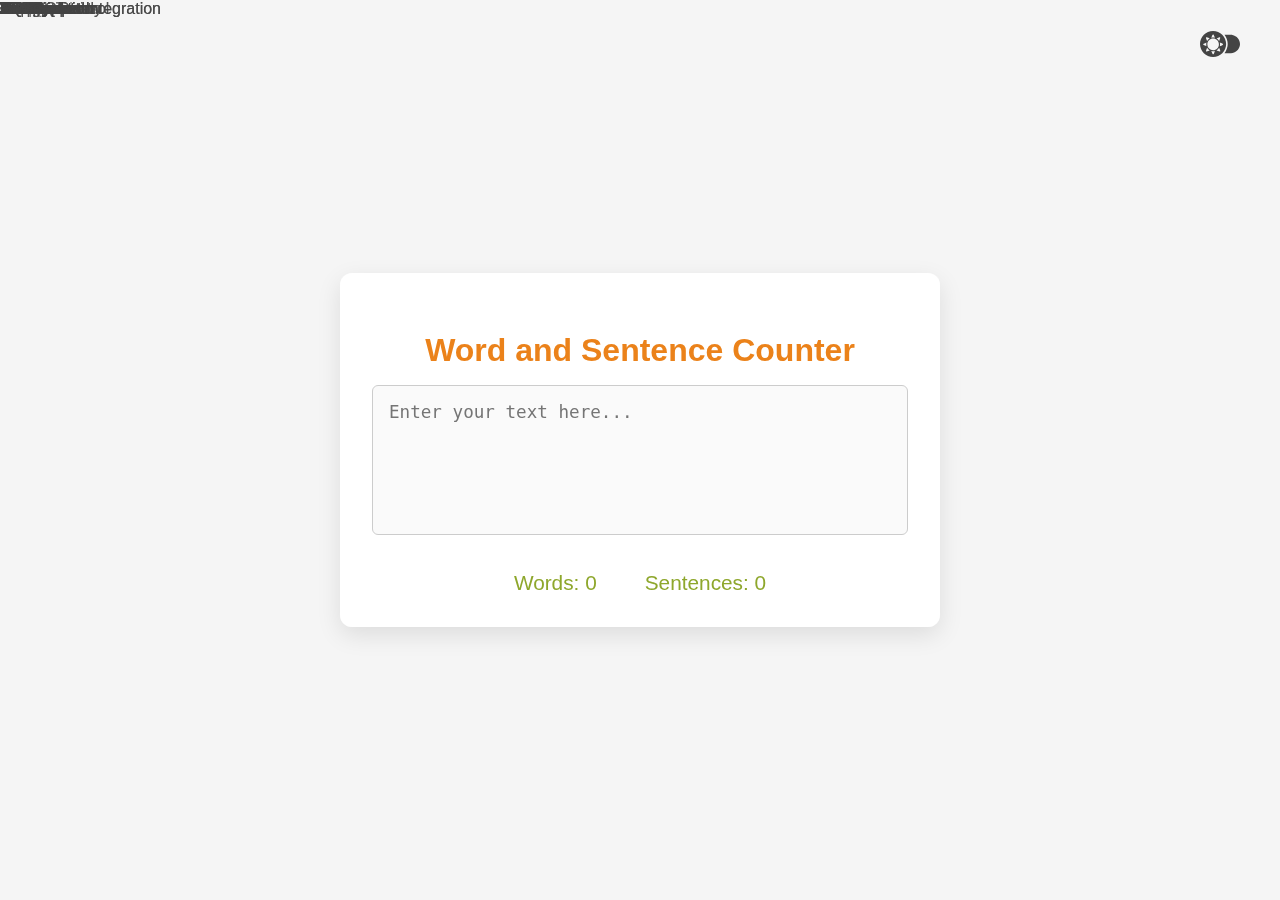
<file: MarananDeogenesGregorioS_CS3102_WSTactivities/Laboratory Activities/Laboratory Activity 3 - 18-11-2024/index.html>
<!DOCTYPE html>
<html lang="en">
<head>
    <meta charset="UTF-8">
    <meta name="viewport" content="width=device-width, initial-scale=1.0">
    <title>Word and Sentence Counter</title>
    <link rel="stylesheet" href="style.css">
</head>
<body>
    <div class="container">
        <button class="theme-toggle-btn" id="theme-toggle">
            <img id="sun-icon" src="assets/lightMode.svg" alt="Light Mode" style="width: 40px; height: 40px;">
            <img id="moon-icon" src="assets/darkMode.svg" alt="Dark Mode" style="width: 40px; height: 40px; display: none;">
        </button>
        <h2>Word and Sentence Counter</h2>
        <textarea id="textInput" placeholder="Enter your text here..."></textarea>
        <div class="counter-container">
            <div id="wordcount" class="counter">Words: 0</div>
            <div id="sentenceCount" class="counter">Sentences: 0</div>
        </div>
    </div>
    <div id="floatingWords"></div>
    <script src="script.js"></script>
</body>
</html>
</file>
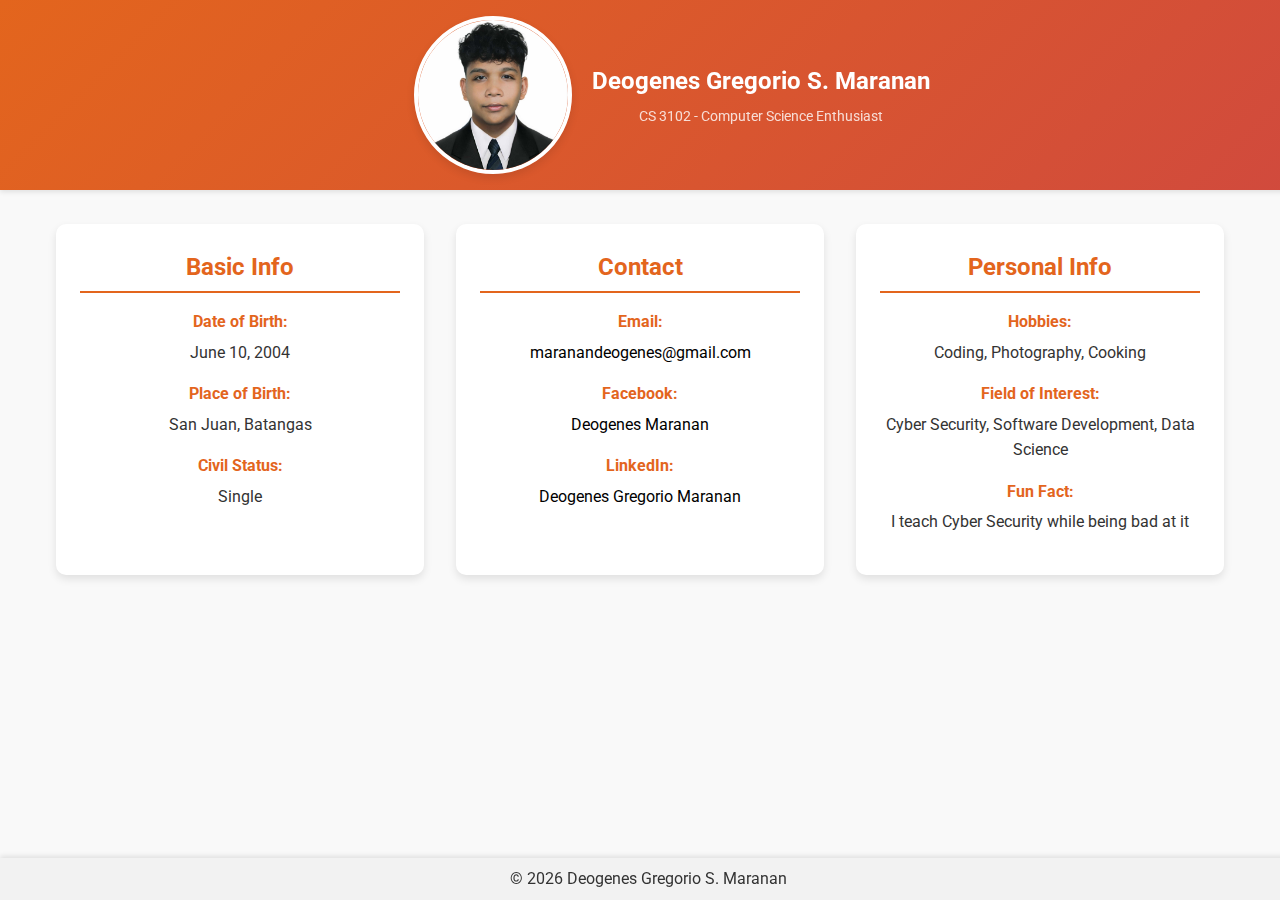
<file: MarananDeogenesGregorioS_CS3102_WSTactivities/Laboratory Activities/Laboratory Activity 4 - 28-11-2024/index.html>
<!DOCTYPE html>
<html lang="en">

<head>
    <meta charset="UTF-8">
    <meta name="viewport" content="width=device-width, initial-scale=1.0">
    <title>About Me</title>
    <link rel="stylesheet" href="https://fonts.googleapis.com/css2?family=Roboto:wght@400;700&display=swap">
    <link rel="stylesheet" href="styles.css">
    <link rel="icon" href="1x1.jpg" type="image/jpg">
</head>

<body>

    <header>
        <img src="1x1.jpg" alt="Deogenes Gregorio S. Maranan">
        <div>
            <h1>Deogenes Gregorio S. Maranan</h1>
            <p>CS 3102 - Computer Science Enthusiast</p>
        </div>
    </header>

    <main class="container">
        <section class="box">
            <h2>Basic Info</h2>
            <p class="label">Date of Birth:</p>
            <p>June 10, 2004</p>
            <p class="label">Place of Birth:</p>
            <p>San Juan, Batangas</p>
            <p class="label">Civil Status:</p>
            <p>Single</p>
        </section>

        <section class="box">
            <h2>Contact</h2>
            <p class="label">Email:</p>
            <p><a href="mailto:maranandeogenes@gmail.com">maranandeogenes@gmail.com</a></p>
            <p class="label">Facebook:</p>
            <p><a href="https://web.facebook.com/deogenes.maranan.7" target="_blank">Deogenes Maranan</a></p>
            <p class="label">LinkedIn:</p>
            <p><a href="https://linkedin.com/in/deogenesmaranan" target="_blank">Deogenes Gregorio Maranan</a></p>
        </section>

        <section class="box">
            <h2>Personal Info</h2>
            <p class="label">Hobbies:</p>
            <p>Coding, Photography, Cooking</p>
            <p class="label">Field of Interest:</p>
            <p>Cyber Security, Software Development, Data Science</p>
            <p class="label">Fun Fact:</p>
            <p>I teach Cyber Security while being bad at it</p>
        </section>
    </main>

    <footer></footer>

    <script src="script.js"></script>

</body>

</html>
</file>
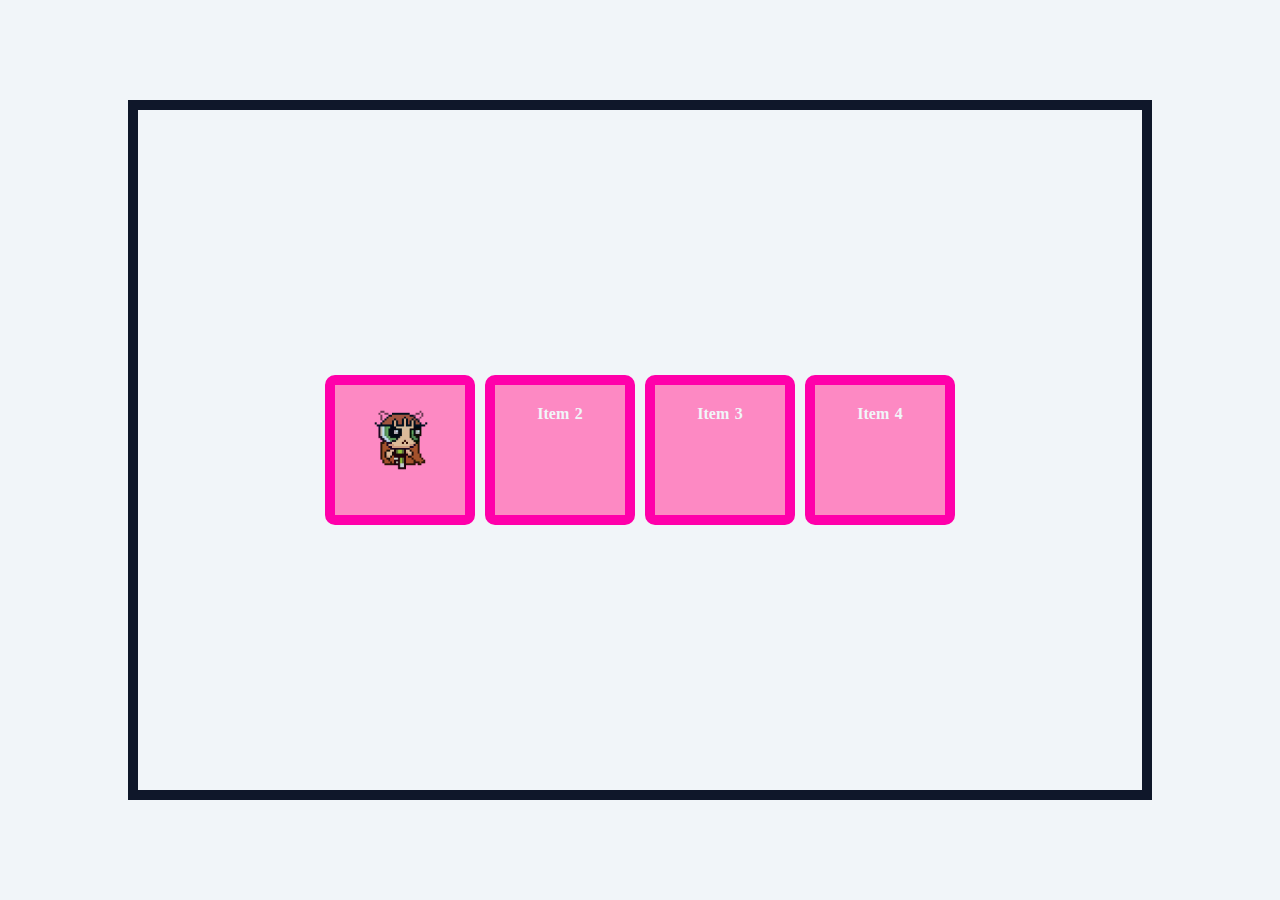
<file: MarananDeogenesGregorioS_CS3102_WSTactivities/Practice/FlexBox/index.html>
<!DOCTYPE html>
<html>
    <head>
        <title>CSS Flexbox</title>
        <link rel = "stylesheet" href="style.css">
    </head>

    <body>
        <div class = "container">
            <div class = "item item-1"><img src = "1.png" width = 80% height = 80%></div>
            <div class = "item item-2">Item 2</div>
            <div class = "item item-3">Item 3</div>
            <div class = "item item-4">Item 4</div>
        </div>
    </body>

</html>
</file>
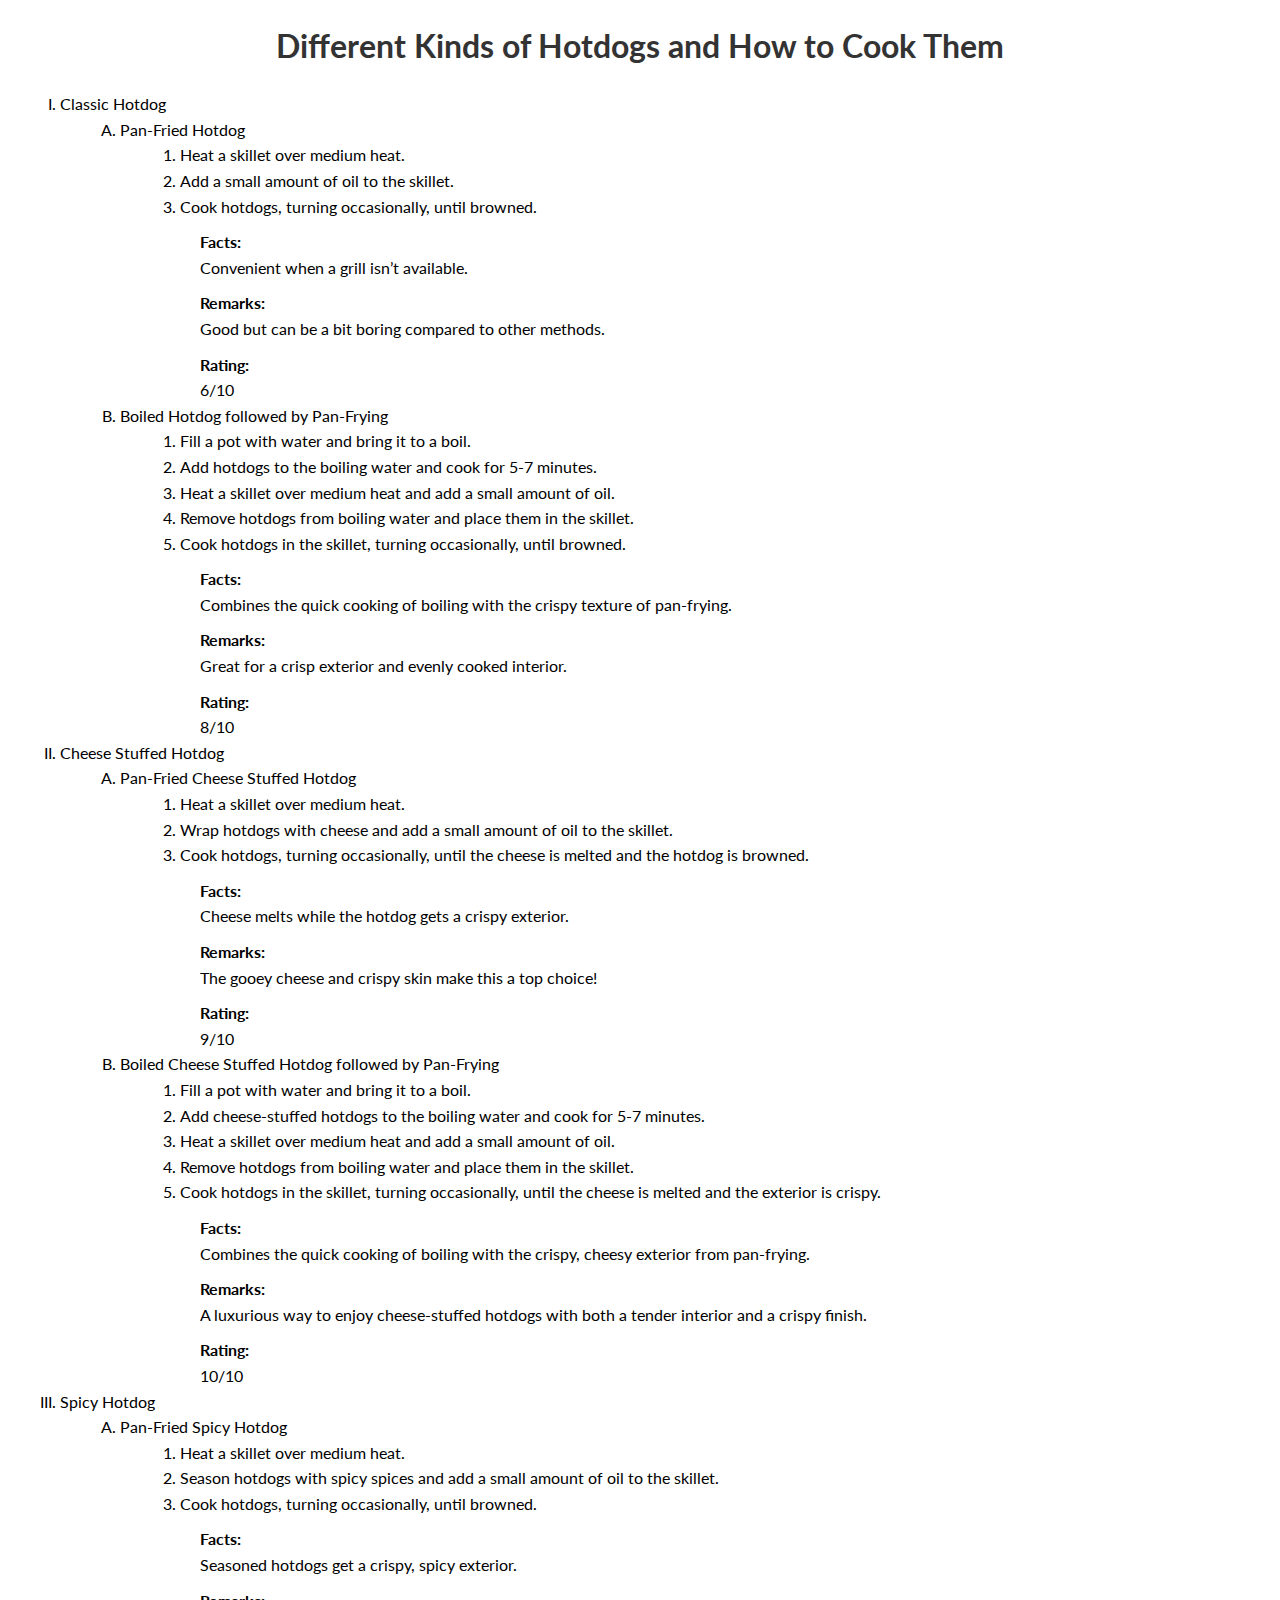
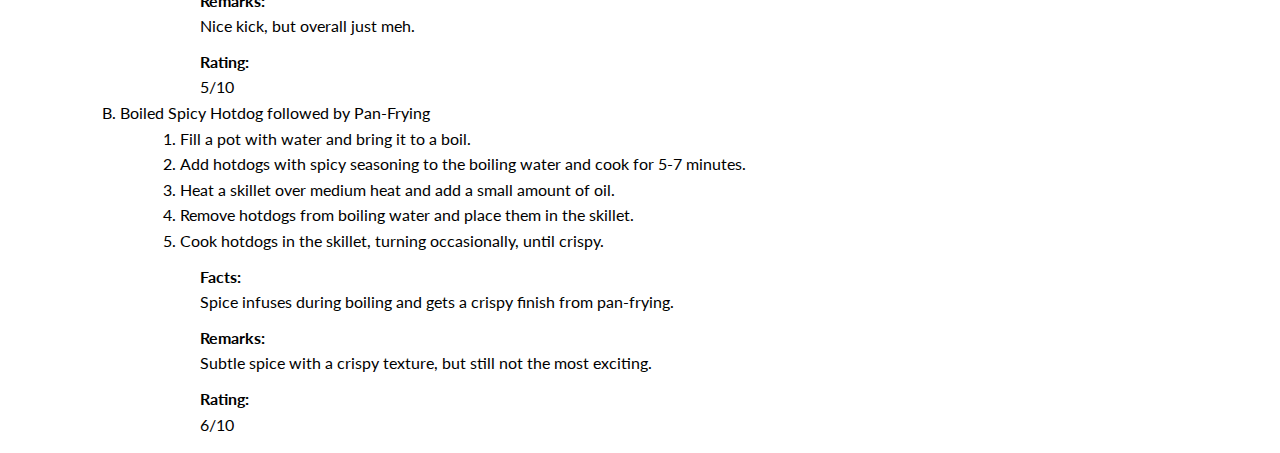
<file: Excercise 1/List.html>
<!DOCTYPE html>
<html lang="en">
<head>
    <meta charset="UTF-8">
    <meta name="viewport" content="width=device-width, initial-scale=1.0">
    <title>Hotdog Varieties and Cooking Methods</title>
    <link rel="stylesheet" href="https://fonts.googleapis.com/css2?family=Lato:wght@400;700&display=swap">
    <style>
        body {
            font-family: 'Lato', sans-serif;
            margin: 0;
            padding: 0;
            line-height: 1.6;
        }
        h1 {
            font-weight: 700;
            color: #333;
            margin: 20px;
            text-align: center;
        }
        ol, ul, dl {
            margin-left: 20px;
        }
        dt {
            font-weight: 700;
            margin-top: 10px;
        }
        dd {
            margin: 0;
        }
        dl {
            margin-left: 0;
            padding-left: 20px;
        }
        dl dd {
            list-style-type: disc;
        }
    </style>
</head>
<body>
    <h1>Different Kinds of Hotdogs and How to Cook Them</h1>
    <ol type="I">
        <li>Classic Hotdog
            <ol type="A">
                <li>Pan-Fried Hotdog
                    <ol type="1">
                        <li>Heat a skillet over medium heat.</li>
                        <li>Add a small amount of oil to the skillet.</li>
                        <li>Cook hotdogs, turning occasionally, until browned.</li>
                        <dl>
                            <dt>Facts:</dt>
                            <dd>Convenient when a grill isn’t available.</dd>
                            <dt>Remarks:</dt>
                            <dd>Good but can be a bit boring compared to other methods.</dd>
                            <dt>Rating:</dt>
                            <dd>6/10</dd>
                        </dl>
                    </ol>
                </li>
                <li>Boiled Hotdog followed by Pan-Frying
                    <ol type="1">
                        <li>Fill a pot with water and bring it to a boil.</li>
                        <li>Add hotdogs to the boiling water and cook for 5-7 minutes.</li>
                        <li>Heat a skillet over medium heat and add a small amount of oil.</li>
                        <li>Remove hotdogs from boiling water and place them in the skillet.</li>
                        <li>Cook hotdogs in the skillet, turning occasionally, until browned.</li>
                        <dl>
                            <dt>Facts:</dt>
                            <dd>Combines the quick cooking of boiling with the crispy texture of pan-frying.</dd>
                            <dt>Remarks:</dt>
                            <dd>Great for a crisp exterior and evenly cooked interior.</dd>
                            <dt>Rating:</dt>
                            <dd>8/10</dd>
                        </dl>
                    </ol>
                </li>
            </ol>
        </li>
        <li>Cheese Stuffed Hotdog
            <ol type="A">
                <li>Pan-Fried Cheese Stuffed Hotdog
                    <ol type="1">
                        <li>Heat a skillet over medium heat.</li>
                        <li>Wrap hotdogs with cheese and add a small amount of oil to the skillet.</li>
                        <li>Cook hotdogs, turning occasionally, until the cheese is melted and the hotdog is browned.</li>
                        <dl>
                            <dt>Facts:</dt>
                            <dd>Cheese melts while the hotdog gets a crispy exterior.</dd>
                            <dt>Remarks:</dt>
                            <dd>The gooey cheese and crispy skin make this a top choice!</dd>
                            <dt>Rating:</dt>
                            <dd>9/10</dd>
                        </dl>
                    </ol>
                </li>
                <li>Boiled Cheese Stuffed Hotdog followed by Pan-Frying
                    <ol type="1">
                        <li>Fill a pot with water and bring it to a boil.</li>
                        <li>Add cheese-stuffed hotdogs to the boiling water and cook for 5-7 minutes.</li>
                        <li>Heat a skillet over medium heat and add a small amount of oil.</li>
                        <li>Remove hotdogs from boiling water and place them in the skillet.</li>
                        <li>Cook hotdogs in the skillet, turning occasionally, until the cheese is melted and the exterior is crispy.</li>
                        <dl>
                            <dt>Facts:</dt>
                            <dd>Combines the quick cooking of boiling with the crispy, cheesy exterior from pan-frying.</dd>
                            <dt>Remarks:</dt>
                            <dd>A luxurious way to enjoy cheese-stuffed hotdogs with both a tender interior and a crispy finish.</dd>
                            <dt>Rating:</dt>
                            <dd>10/10</dd>
                        </dl>
                    </ol>
                </li>
            </ol>
        </li>
        <li>Spicy Hotdog
            <ol type="A">
                <li>Pan-Fried Spicy Hotdog
                    <ol type="1">
                        <li>Heat a skillet over medium heat.</li>
                        <li>Season hotdogs with spicy spices and add a small amount of oil to the skillet.</li>
                        <li>Cook hotdogs, turning occasionally, until browned.</li>
                        <dl>
                            <dt>Facts:</dt>
                            <dd>Seasoned hotdogs get a crispy, spicy exterior.</dd>
                            <dt>Remarks:</dt>
                            <dd>Nice kick, but overall just meh.</dd>
                            <dt>Rating:</dt>
                            <dd>5/10</dd>
                        </dl>
                    </ol>
                </li>
                <li>Boiled Spicy Hotdog followed by Pan-Frying
                    <ol type="1">
                        <li>Fill a pot with water and bring it to a boil.</li>
                        <li>Add hotdogs with spicy seasoning to the boiling water and cook for 5-7 minutes.</li>
                        <li>Heat a skillet over medium heat and add a small amount of oil.</li>
                        <li>Remove hotdogs from boiling water and place them in the skillet.</li>
                        <li>Cook hotdogs in the skillet, turning occasionally, until crispy.</li>
                        <dl>
                            <dt>Facts:</dt>
                            <dd>Spice infuses during boiling and gets a crispy finish from pan-frying.</dd>
                            <dt>Remarks:</dt>
                            <dd>Subtle spice with a crispy texture, but still not the most exciting.</dd>
                            <dt>Rating:</dt>
                            <dd>6/10</dd>
                        </dl>
                    </ol>
                </li>
            </ol>
        </li>
    </ol>
</body>
</html>
</file>
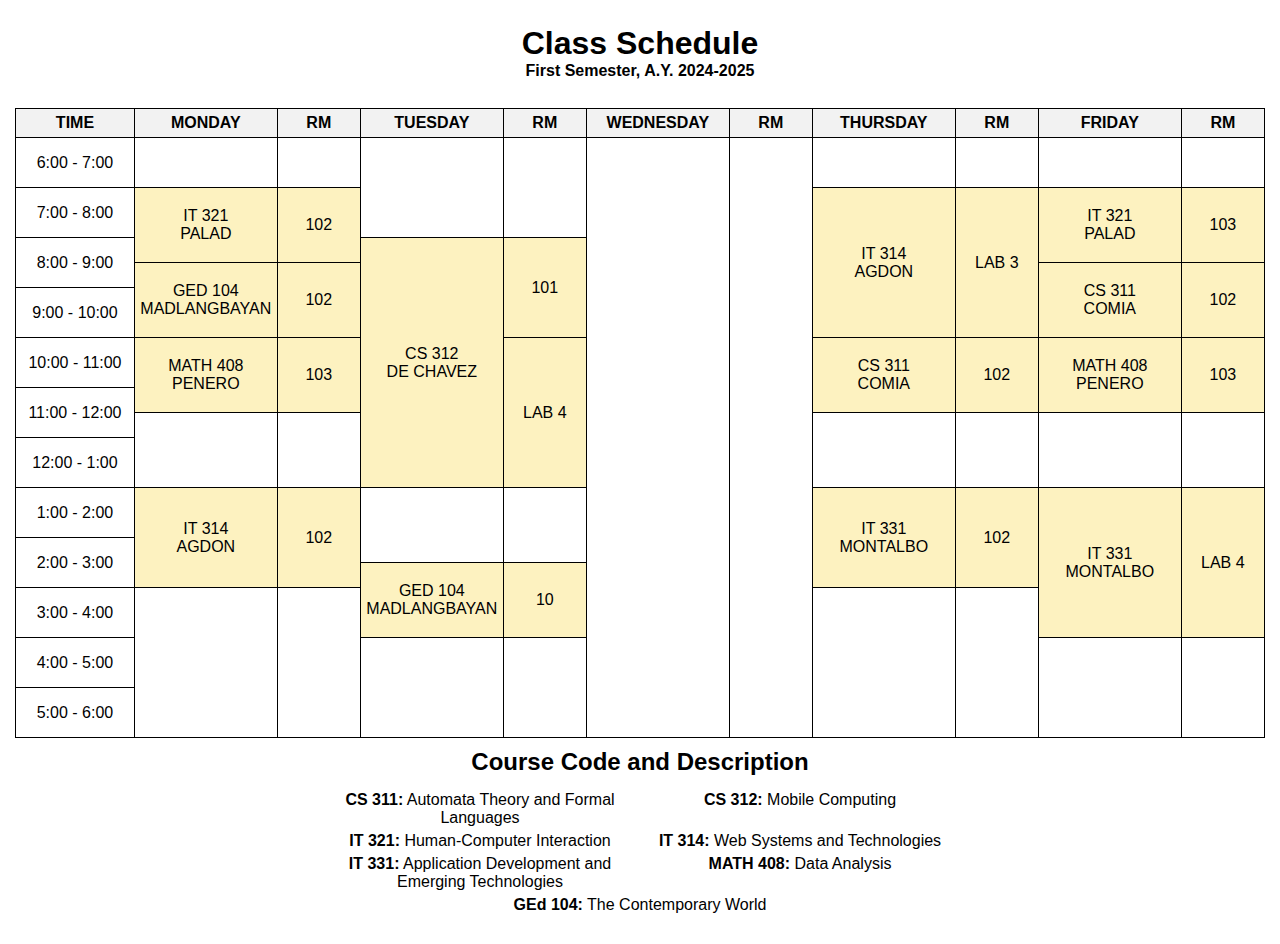
<file: MarananDeogenesGregorioS_CS3102_WSTactivities/Laboratory Activities/html-tables.html>
<!DOCTYPE html>
<html lang="en">
<head>
    <meta charset="UTF-8">
    <meta name="viewport" content="width=device-width, initial-scale=1.0">
    <title>Class Schedule</title>
    <style>
        body {
            margin: 15px;
            padding: 0;
            font-family: Arial, sans-serif;
            box-sizing: border-box;
            overflow-x: hidden; 
        }

        .header, .footer {
            text-align: center;
            padding: 10px;
            width: 50vw;
            margin: 0 auto;
        }

        h1, h2, h4 {
            margin: 0;
        }

        table {
            width: 100%;
            border-collapse: collapse;
            table-layout: fixed;
        }

        th, td {
            border: 1px solid black;
            padding: 5px; 
            text-align: center;
            box-sizing: border-box;
        }

        th {
            background-color: #f2f2f2;
        }

        tr {
            height: 25px;
        }

        .highlight {
            background-color: #fdf2c0;
        }

        .day-column {
            width: 12%;
        }

        .room-column {
            width: 7%;
        }

        .time-column {
            width: 10%;
        }

        ul {
            padding: 0;
            margin: 0;
            list-style: none;
            display: flex;
            flex-wrap: wrap;
            justify-content: center;
        }

        ul li {
            width: 50%;
            box-sizing: border-box;
            margin-bottom: 5px;
        }

    </style>
</head>
<body>

    <div class="header">
        <h1>Class Schedule</h1>
        <h4>First Semester, A.Y. 2024-2025</h4>
    </div>

    <table>
        <tr>
            <th class="time-column">TIME</th>
            <th class="day-column">MONDAY</th>
            <th class="room-column">RM</th>
            <th class="day-column">TUESDAY</th>
            <th class="room-column">RM</th>
            <th class="day-column">WEDNESDAY</th>
            <th class="room-column">RM</th>
            <th class="day-column">THURSDAY</th>
            <th class="room-column">RM</th>
            <th class="day-column">FRIDAY</th>
            <th class="room-column">RM</th>
        </tr>
        <tr>
            <td rowspan="2">6:00 - 7:00</td>
            <td rowspan="2">&nbsp;</td>
            <td rowspan="2">&nbsp;</td>
            <td rowspan="4">&nbsp;</td>
            <td rowspan="4">&nbsp;</td>
            <td rowspan="24">&nbsp;</td>
            <td rowspan="24">&nbsp;</td>
            <td rowspan="2">&nbsp;</td>
            <td rowspan="2">&nbsp;</td>
            <td rowspan="2">&nbsp;</td>
            <td rowspan="2">&nbsp;</td>
        </tr>
        <tr>&nbsp;</tr>
        <tr>
            <td rowspan="2">7:00 - 8:00</td>
            <td rowspan="3" class="highlight">IT 321<br>PALAD</td>
            <td rowspan="3" class="highlight">102</td>
            <td rowspan="6" class="highlight">IT 314<br>AGDON</td>
            <td rowspan="6" class="highlight">LAB 3</td>
            <td rowspan="3" class="highlight">IT 321<br>PALAD</td>
            <td rowspan="3" class="highlight">103</td>
        </tr>
        <tr>&nbsp;</tr>
        <tr>
            <td rowspan="2">8:00 - 9:00</td>
            <td rowspan="10" class="highlight">CS 312<br>DE CHAVEZ</td>
            <td rowspan="4" class="highlight">101</td>
        </tr>
        <tr>
            <td rowspan="3" class="highlight">GED 104<br>MADLANGBAYAN</td>
            <td rowspan="3" class="highlight">102</td>
            <td rowspan="3" class="highlight">CS 311<br>COMIA</td>
            <td rowspan="3" class="highlight">102</td>
        </tr>
        <tr>
            <td rowspan="2">9:00 - 10:00</td>
        </tr>
        <tr>&nbsp;</tr>
        <tr>
            <td rowspan="2">10:00 - 11:00</td>
            <td rowspan="3" class="highlight">MATH 408<br>PENERO</td>
            <td rowspan="3" class="highlight">103</td>
            <td rowspan="6" class="highlight">LAB 4</td>
            <td rowspan="3" class="highlight">CS 311<br>COMIA</td>
            <td rowspan="3" class="highlight">102</td>
            <td rowspan="3" class="highlight">MATH 408<br>PENERO</td>
            <td rowspan="3" class="highlight">103</td>
        </tr>
        <tr>&nbsp;</tr>
        <tr>
            <td rowspan="2">11:00 - 12:00</td>
        </tr>
        <tr>  
            <td rowspan="3">&nbsp;</td>
            <td rowspan="3">&nbsp;</td>
            <td rowspan="3">&nbsp;</td>
            <td rowspan="3">&nbsp;</td>
            <td rowspan="3">&nbsp;</td>
            <td rowspan="3">&nbsp;</td>
        </tr>
        <tr>
            <td rowspan="2">12:00 - 1:00</td>
        </tr>
        <tr>&nbsp;</tr>
        <tr>
            <td rowspan="2">1:00 - 2:00</td>
            <td rowspan="4" class="highlight">IT 314<br>AGDON</td>
            <td rowspan="4" class="highlight">102</td>
            <td rowspan="3">&nbsp;</td>
            <td rowspan="3">&nbsp;</td>
            <td rowspan="4" class="highlight">IT 331<br>MONTALBO</td>
            <td rowspan="4" class="highlight">102</td>
            <td rowspan="6" class="highlight">IT 331<br>MONTALBO</td>
            <td rowspan="6" class="highlight">LAB 4</td>
        </tr>
        <tr>&nbsp;</tr>
        <tr>
            <td rowspan="2">2:00 - 3:00</td>
        </tr>
        <tr>
            <td rowspan="3" class="highlight">GED 104<br>MADLANGBAYAN</td>
            <td rowspan="3" class="highlight">10</td>
        </tr>
        <tr>
            <td rowspan="2">3:00 - 4:00</td>
            <td rowspan="6">&nbsp;</td>
            <td rowspan="6">&nbsp;</td>
            <td rowspan="6">&nbsp;</td>
            <td rowspan="6">&nbsp;</td>
        </tr>
        <tr>&nbsp;</tr>
        <tr>
            <td rowspan="2">4:00 - 5:00</td>
            <td rowspan="4">&nbsp;</td>
            <td rowspan="4">&nbsp;</td>
            <td rowspan="4">&nbsp;</td>
            <td rowspan="4">&nbsp;</td>
        </tr>
        <tr>&nbsp;</tr>
        <tr>
            <td rowspan="2">5:00 - 6:00</td>
        </tr>
        <tr>&nbsp;</tr>
    </table>

    <div class="footer">
        <h2 style="margin-bottom: 15px">Course Code and Description</h2>
        <ul>
            <li><strong>CS 311:</strong> Automata Theory and Formal Languages</li>
            <li><strong>CS 312:</strong> Mobile Computing</li>
            <li><strong>IT 321:</strong> Human-Computer Interaction</li>
            <li><strong>IT 314:</strong> Web Systems and Technologies</li>
            <li><strong>IT 331:</strong> Application Development and Emerging Technologies</li>
            <li><strong>MATH 408:</strong> Data Analysis</li>
            <li><strong>GEd 104:</strong> The Contemporary World</li>
        </ul>
    </div>

</body>
</html>
</file>
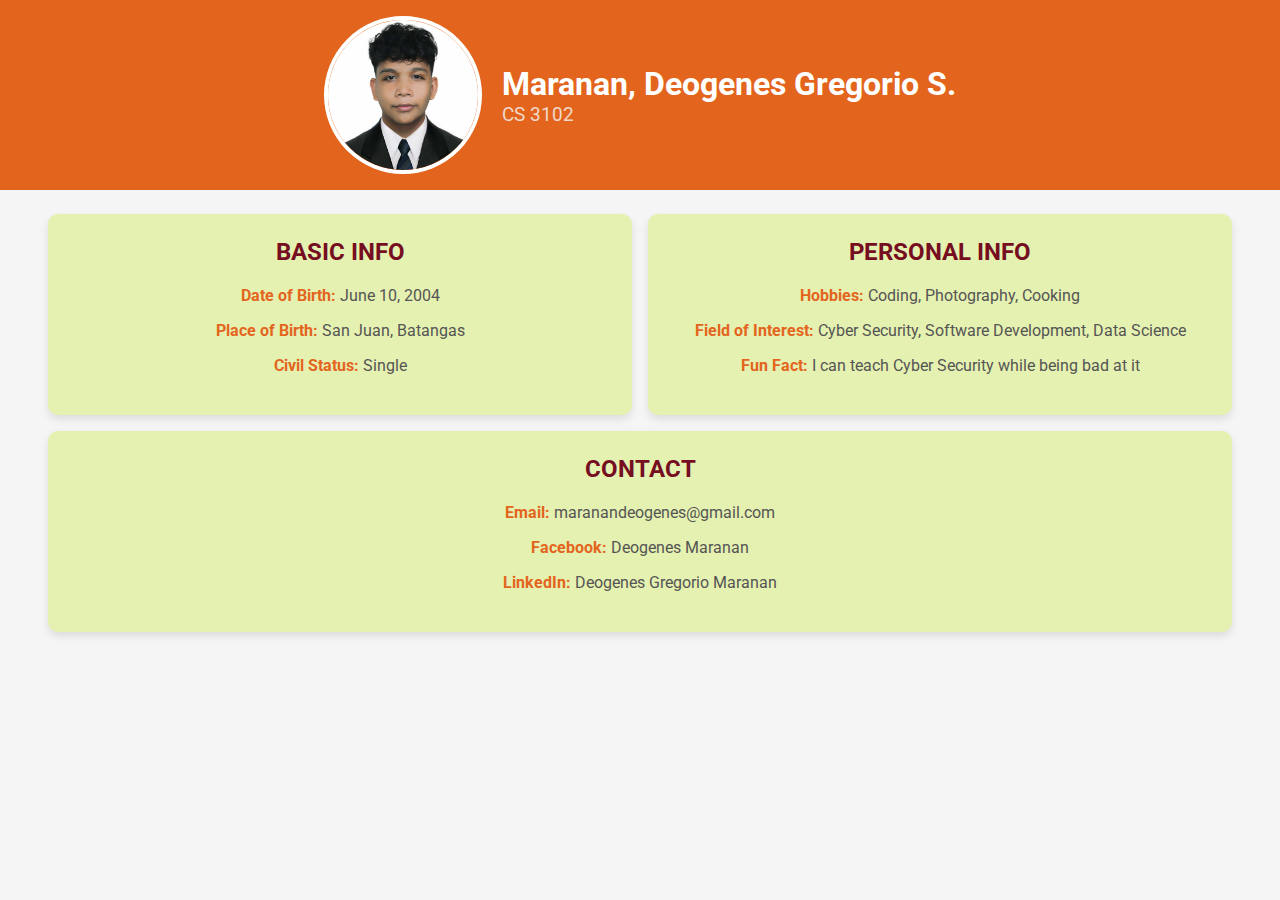
<file: MarananDeogenesGregorioS_CS3102_WSTactivities/Exercise Sets/Excercise 2/about.html>
<!DOCTYPE html>
<html lang="en">
<head>
    <meta charset="UTF-8">
    <meta name="viewport" content="width=device-width, initial-scale=1.0">
    <title>About Me</title>
    <link rel="stylesheet" href="https://fonts.googleapis.com/css2?family=Roboto:wght@400;700&display=swap">
    <link rel="stylesheet" href="style.css">
</head>
<body>

<header>
    <img src="1x1.jpg" alt="Deogenes Gregorio S. Maranan">
    <div>
        <h1>Maranan, Deogenes Gregorio S.</h1>
        <p>CS 3102</p>
    </div>
</header>

<div class="container" id="basic-info">
    <div class="box">
        <h2>BASIC INFO</h2>
        <p><span class="bold">Date of Birth:</span> June 10, 2004</p>
        <p><span class="bold">Place of Birth:</span> San Juan, Batangas</p>
        <p><span class="bold">Civil Status:</span> Single</p>
    </div>
    <div class="box" id="personal-info">
        <h2>PERSONAL INFO</h2>
        <p><span class="bold">Hobbies:</span> Coding, Photography, Cooking</p>
        <p><span class="bold">Field of Interest:</span> Cyber Security, Software Development, Data Science</p>
        <p><span class="bold">Fun Fact:</span> I can teach Cyber Security while being bad at it</p>
    </div>
    <div class="box" id="contact">
        <h2>CONTACT</h2>
        <p><span class="bold">Email:</span> <a href="mailto:maranandeogenes@gmail.com">maranandeogenes@gmail.com</a></p>
        <p><span class="bold">Facebook:</span> <a href="https://web.facebook.com/deogenes.maranan.7" target="_blank">Deogenes Maranan</a></p>
        <p><span class="bold">LinkedIn:</span> <a href="https://linkedin.com/in/deogenesmaranan" target="_blank">Deogenes Gregorio Maranan</a></p>
    </div>
</div>

</body>
</html>
</file>
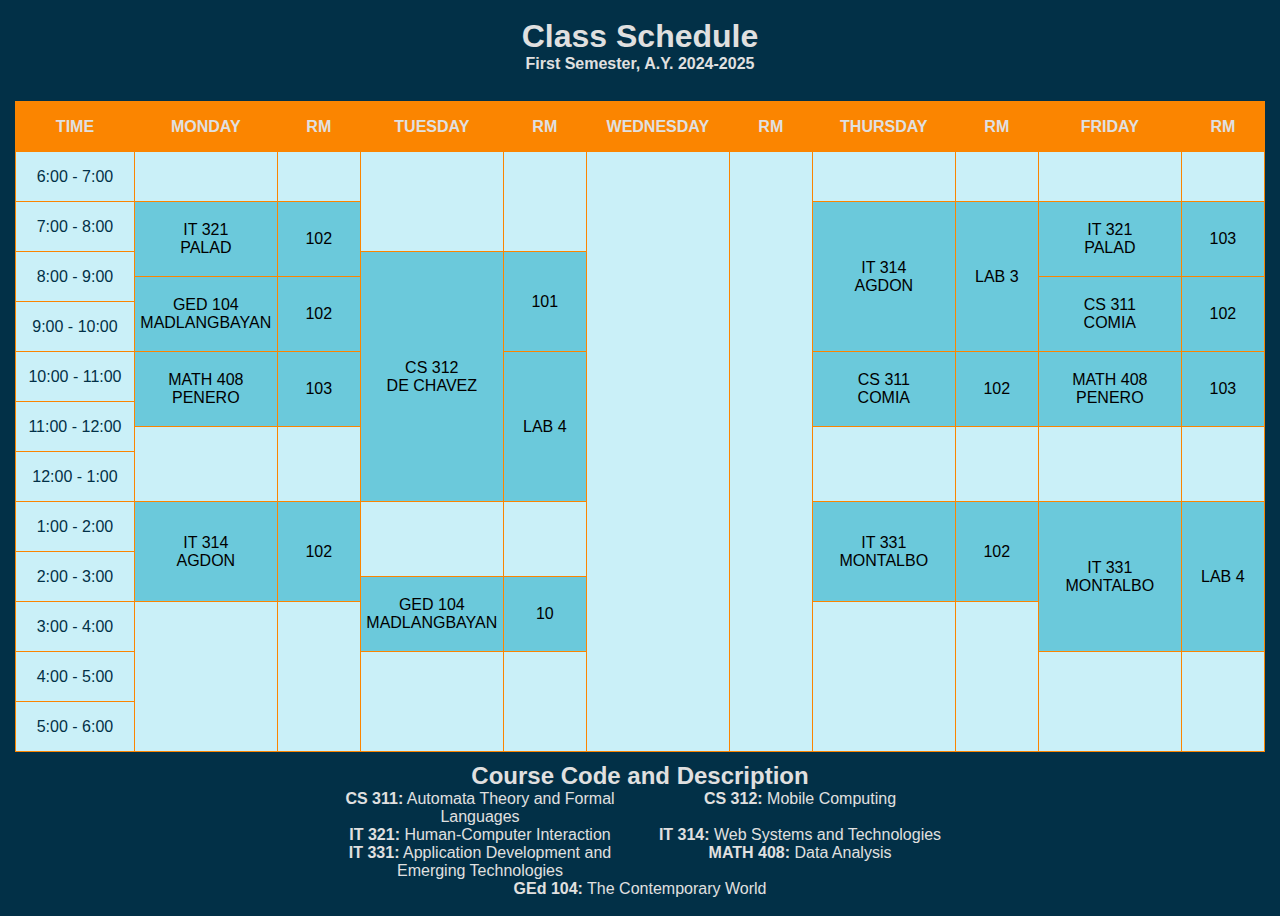
<file: MarananDeogenesGregorioS_CS3102_WSTactivities/Laboratory Activities/Laboratory Activity 1 - 05-09-2024/html-tables.html>
<!DOCTYPE html>
<html lang="en">
<head>
    <meta charset="UTF-8">
    <meta name="viewport" content="width=device-width, initial-scale=1.0">
    <title>Class Schedule</title>
    <style>
        body {
            background-color: #023047;
            color: #e0e0e0;
            margin-left: 15px;
            margin-right: 15px;
            padding: 0;
            font-family: "Segoe UI", Tahoma, Geneva, Verdana, sans-serif;
            box-sizing: border-box;
            overflow-x: hidden; 
        }

        .header, .footer {
            text-align: center;
            padding: 10px;
            width: 50vw;
            margin: 0 auto;
        }

        h1, h2, h4 {
            margin: 0;
        }

        table {
            background-color: #caf0f8;
            color: #023047;
            width: 100%;
            border-collapse: collapse;
            table-layout: fixed;
        }

        th, td {
            border: 1px solid #fb8500;
            padding: 5px; 
            text-align: center;
            box-sizing: border-box;
        }

        th {
            background-color: #fb8500;
        }

        tr {
            height: 25px;
        }

        .highlight {
            color: black;
            background-color: #6bc9db;
        }

        .day-column {
            width: 12%;
        }

        .room-column {
            width: 7%;
        }

        .time-column {
            width: 10%;
        }

        ul {
            padding: 0;
            margin: 0;
            list-style: none;
            display: flex;
            flex-wrap: wrap;
            justify-content: center;
        }

        ul li {
            width: 50%;
            box-sizing: border-box;
        }

    </style>
</head>
<body>

    <section class="header">
        <h1>Class Schedule</h1>
        <h4>First Semester, A.Y. 2024-2025</h4>
    </section>

    <table>
        <tr style="height: 50px; color: #e0e0e0;">
            <th class="time-column">TIME</th>
            <th class="day-column">MONDAY</th>
            <th class="room-column">RM</th>
            <th class="day-column">TUESDAY</th>
            <th class="room-column">RM</th>
            <th class="day-column">WEDNESDAY</th>
            <th class="room-column">RM</th>
            <th class="day-column">THURSDAY</th>
            <th class="room-column">RM</th>
            <th class="day-column">FRIDAY</th>
            <th class="room-column">RM</th>
        </tr>
        <tr>
            <td rowspan="2">6:00 - 7:00</td>
            <td rowspan="2">&nbsp;</td>
            <td rowspan="2">&nbsp;</td>
            <td rowspan="4">&nbsp;</td>
            <td rowspan="4">&nbsp;</td>
            <td rowspan="24">&nbsp;</td>
            <td rowspan="24">&nbsp;</td>
            <td rowspan="2">&nbsp;</td>
            <td rowspan="2">&nbsp;</td>
            <td rowspan="2">&nbsp;</td>
            <td rowspan="2">&nbsp;</td>
        </tr>
        <tr>&nbsp;</tr>
        <tr>
            <td rowspan="2">7:00 - 8:00</td>
            <td rowspan="3" class="highlight">IT 321<br>PALAD</td>
            <td rowspan="3" class="highlight">102</td>
            <td rowspan="6" class="highlight">IT 314<br>AGDON</td>
            <td rowspan="6" class="highlight">LAB 3</td>
            <td rowspan="3" class="highlight">IT 321<br>PALAD</td>
            <td rowspan="3" class="highlight">103</td>
        </tr>
        <tr>&nbsp;</tr>
        <tr>
            <td rowspan="2">8:00 - 9:00</td>
            <td rowspan="10" class="highlight">CS 312<br>DE CHAVEZ</td>
            <td rowspan="4" class="highlight">101</td>
        </tr>
        <tr>
            <td rowspan="3" class="highlight">GED 104<br>MADLANGBAYAN</td>
            <td rowspan="3" class="highlight">102</td>
            <td rowspan="3" class="highlight">CS 311<br>COMIA</td>
            <td rowspan="3" class="highlight">102</td>
        </tr>
        <tr>
            <td rowspan="2">9:00 - 10:00</td>
        </tr>
        <tr>&nbsp;</tr>
        <tr>
            <td rowspan="2">10:00 - 11:00</td>
            <td rowspan="3" class="highlight">MATH 408<br>PENERO</td>
            <td rowspan="3" class="highlight">103</td>
            <td rowspan="6" class="highlight">LAB 4</td>
            <td rowspan="3" class="highlight">CS 311<br>COMIA</td>
            <td rowspan="3" class="highlight">102</td>
            <td rowspan="3" class="highlight">MATH 408<br>PENERO</td>
            <td rowspan="3" class="highlight">103</td>
        </tr>
        <tr>&nbsp;</tr>
        <tr>
            <td rowspan="2">11:00 - 12:00</td>
        </tr>
        <tr>  
            <td rowspan="3">&nbsp;</td>
            <td rowspan="3">&nbsp;</td>
            <td rowspan="3">&nbsp;</td>
            <td rowspan="3">&nbsp;</td>
            <td rowspan="3">&nbsp;</td>
            <td rowspan="3">&nbsp;</td>
        </tr>
        <tr>
            <td rowspan="2">12:00 - 1:00</td>
        </tr>
        <tr>&nbsp;</tr>
        <tr>
            <td rowspan="2">1:00 - 2:00</td>
            <td rowspan="4" class="highlight">IT 314<br>AGDON</td>
            <td rowspan="4" class="highlight">102</td>
            <td rowspan="3">&nbsp;</td>
            <td rowspan="3">&nbsp;</td>
            <td rowspan="4" class="highlight">IT 331<br>MONTALBO</td>
            <td rowspan="4" class="highlight">102</td>
            <td rowspan="6" class="highlight">IT 331<br>MONTALBO</td>
            <td rowspan="6" class="highlight">LAB 4</td>
        </tr>
        <tr>&nbsp;</tr>
        <tr>
            <td rowspan="2">2:00 - 3:00</td>
        </tr>
        <tr>
            <td rowspan="3" class="highlight">GED 104<br>MADLANGBAYAN</td>
            <td rowspan="3" class="highlight">10</td>
        </tr>
        <tr>
            <td rowspan="2">3:00 - 4:00</td>
            <td rowspan="6">&nbsp;</td>
            <td rowspan="6">&nbsp;</td>
            <td rowspan="6">&nbsp;</td>
            <td rowspan="6">&nbsp;</td>
        </tr>
        <tr>&nbsp;</tr>
        <tr>
            <td rowspan="2">4:00 - 5:00</td>
            <td rowspan="4">&nbsp;</td>
            <td rowspan="4">&nbsp;</td>
            <td rowspan="4">&nbsp;</td>
            <td rowspan="4">&nbsp;</td>
        </tr>
        <tr>&nbsp;</tr>
        <tr>
            <td rowspan="2">5:00 - 6:00</td>
        </tr>
        <tr>&nbsp;</tr>
    </table>

    <section class="footer">
        <h2>Course Code and Description</h2>
        <ul>
            <li><strong>CS 311:</strong> Automata Theory and Formal Languages</li>
            <li><strong>CS 312:</strong> Mobile Computing</li>
            <li><strong>IT 321:</strong> Human-Computer Interaction</li>
            <li><strong>IT 314:</strong> Web Systems and Technologies</li>
            <li><strong>IT 331:</strong> Application Development and Emerging Technologies</li>
            <li><strong>MATH 408:</strong> Data Analysis</li>
            <li><strong>GEd 104:</strong> The Contemporary World</li>
        </ul>
    </section>

</body>
</html>
</file>
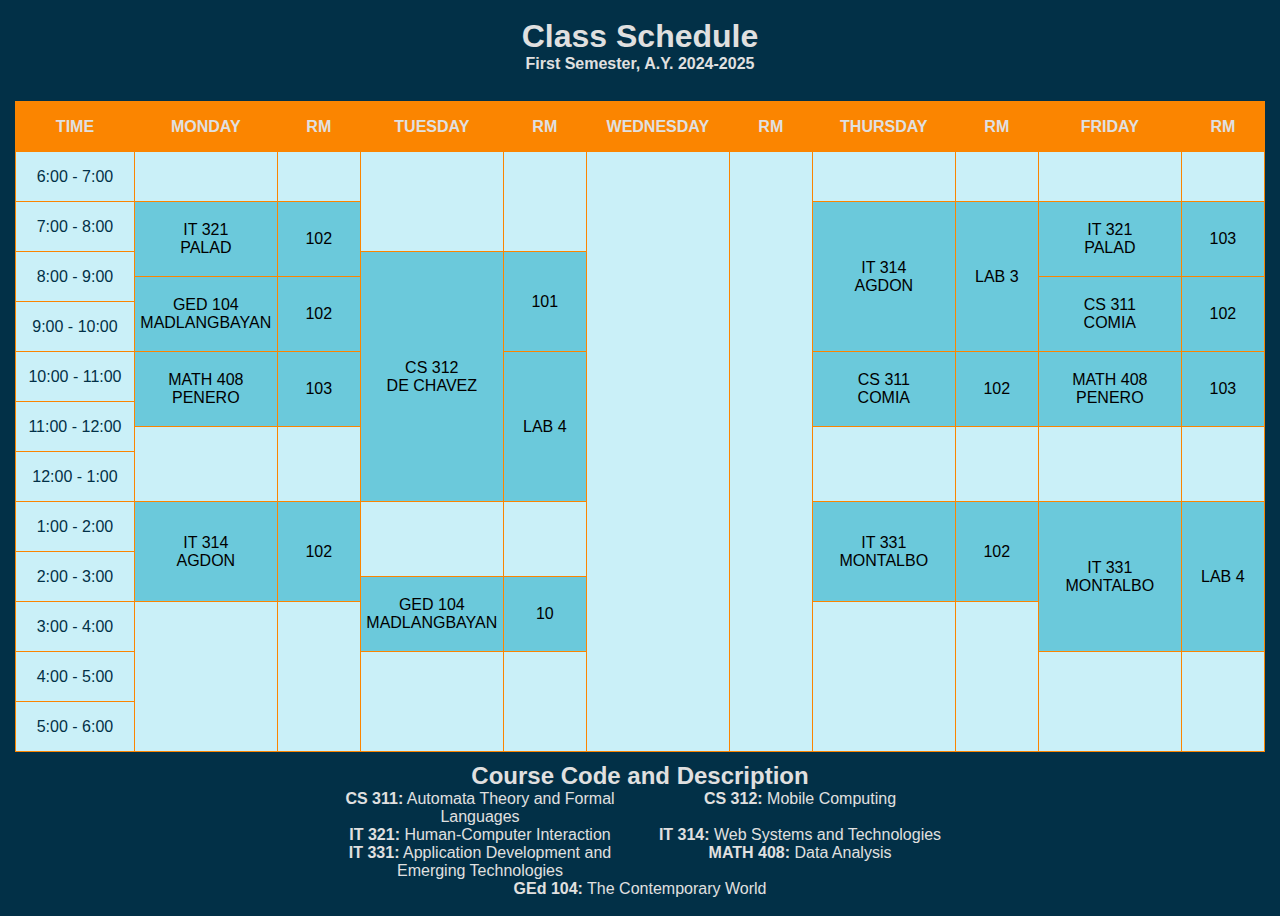
<file: MarananDeogenesGregorioS_CS3102_WSTactivities/Laboratory Activities/Laboratory Activity 1 - 09-05-2024/html-tables.html>
<!DOCTYPE html>
<html lang="en">
<head>
    <meta charset="UTF-8">
    <meta name="viewport" content="width=device-width, initial-scale=1.0">
    <title>Class Schedule</title>
    <style>
        body {
            background-color: #023047;
            color: #e0e0e0;
            margin-left: 15px;
            margin-right: 15px;
            padding: 0;
            font-family: "Segoe UI", Tahoma, Geneva, Verdana, sans-serif;
            box-sizing: border-box;
            overflow-x: hidden; 
        }

        .header, .footer {
            text-align: center;
            padding: 10px;
            width: 50vw;
            margin: 0 auto;
        }

        h1, h2, h4 {
            margin: 0;
        }

        table {
            background-color: #caf0f8;
            color: #023047;
            width: 100%;
            border-collapse: collapse;
            table-layout: fixed;
        }

        th, td {
            border: 1px solid #fb8500;
            padding: 5px; 
            text-align: center;
            box-sizing: border-box;
        }

        th {
            background-color: #fb8500;
        }

        tr {
            height: 25px;
        }

        .highlight {
            color: black;
            background-color: #6bc9db;
        }

        .day-column {
            width: 12%;
        }

        .room-column {
            width: 7%;
        }

        .time-column {
            width: 10%;
        }

        ul {
            padding: 0;
            margin: 0;
            list-style: none;
            display: flex;
            flex-wrap: wrap;
            justify-content: center;
        }

        ul li {
            width: 50%;
            box-sizing: border-box;
        }

    </style>
</head>
<body>

    <div class="header">
        <h1>Class Schedule</h1>
        <h4>First Semester, A.Y. 2024-2025</h4>
    </div>

    <table>
        <tr style="height: 50px; color: #e0e0e0;">
            <th class="time-column">TIME</th>
            <th class="day-column">MONDAY</th>
            <th class="room-column">RM</th>
            <th class="day-column">TUESDAY</th>
            <th class="room-column">RM</th>
            <th class="day-column">WEDNESDAY</th>
            <th class="room-column">RM</th>
            <th class="day-column">THURSDAY</th>
            <th class="room-column">RM</th>
            <th class="day-column">FRIDAY</th>
            <th class="room-column">RM</th>
        </tr>
        <tr>
            <td rowspan="2">6:00 - 7:00</td>
            <td rowspan="2">&nbsp;</td>
            <td rowspan="2">&nbsp;</td>
            <td rowspan="4">&nbsp;</td>
            <td rowspan="4">&nbsp;</td>
            <td rowspan="24">&nbsp;</td>
            <td rowspan="24">&nbsp;</td>
            <td rowspan="2">&nbsp;</td>
            <td rowspan="2">&nbsp;</td>
            <td rowspan="2">&nbsp;</td>
            <td rowspan="2">&nbsp;</td>
        </tr>
        <tr>&nbsp;</tr>
        <tr>
            <td rowspan="2">7:00 - 8:00</td>
            <td rowspan="3" class="highlight">IT 321<br>PALAD</td>
            <td rowspan="3" class="highlight">102</td>
            <td rowspan="6" class="highlight">IT 314<br>AGDON</td>
            <td rowspan="6" class="highlight">LAB 3</td>
            <td rowspan="3" class="highlight">IT 321<br>PALAD</td>
            <td rowspan="3" class="highlight">103</td>
        </tr>
        <tr>&nbsp;</tr>
        <tr>
            <td rowspan="2">8:00 - 9:00</td>
            <td rowspan="10" class="highlight">CS 312<br>DE CHAVEZ</td>
            <td rowspan="4" class="highlight">101</td>
        </tr>
        <tr>
            <td rowspan="3" class="highlight">GED 104<br>MADLANGBAYAN</td>
            <td rowspan="3" class="highlight">102</td>
            <td rowspan="3" class="highlight">CS 311<br>COMIA</td>
            <td rowspan="3" class="highlight">102</td>
        </tr>
        <tr>
            <td rowspan="2">9:00 - 10:00</td>
        </tr>
        <tr>&nbsp;</tr>
        <tr>
            <td rowspan="2">10:00 - 11:00</td>
            <td rowspan="3" class="highlight">MATH 408<br>PENERO</td>
            <td rowspan="3" class="highlight">103</td>
            <td rowspan="6" class="highlight">LAB 4</td>
            <td rowspan="3" class="highlight">CS 311<br>COMIA</td>
            <td rowspan="3" class="highlight">102</td>
            <td rowspan="3" class="highlight">MATH 408<br>PENERO</td>
            <td rowspan="3" class="highlight">103</td>
        </tr>
        <tr>&nbsp;</tr>
        <tr>
            <td rowspan="2">11:00 - 12:00</td>
        </tr>
        <tr>  
            <td rowspan="3">&nbsp;</td>
            <td rowspan="3">&nbsp;</td>
            <td rowspan="3">&nbsp;</td>
            <td rowspan="3">&nbsp;</td>
            <td rowspan="3">&nbsp;</td>
            <td rowspan="3">&nbsp;</td>
        </tr>
        <tr>
            <td rowspan="2">12:00 - 1:00</td>
        </tr>
        <tr>&nbsp;</tr>
        <tr>
            <td rowspan="2">1:00 - 2:00</td>
            <td rowspan="4" class="highlight">IT 314<br>AGDON</td>
            <td rowspan="4" class="highlight">102</td>
            <td rowspan="3">&nbsp;</td>
            <td rowspan="3">&nbsp;</td>
            <td rowspan="4" class="highlight">IT 331<br>MONTALBO</td>
            <td rowspan="4" class="highlight">102</td>
            <td rowspan="6" class="highlight">IT 331<br>MONTALBO</td>
            <td rowspan="6" class="highlight">LAB 4</td>
        </tr>
        <tr>&nbsp;</tr>
        <tr>
            <td rowspan="2">2:00 - 3:00</td>
        </tr>
        <tr>
            <td rowspan="3" class="highlight">GED 104<br>MADLANGBAYAN</td>
            <td rowspan="3" class="highlight">10</td>
        </tr>
        <tr>
            <td rowspan="2">3:00 - 4:00</td>
            <td rowspan="6">&nbsp;</td>
            <td rowspan="6">&nbsp;</td>
            <td rowspan="6">&nbsp;</td>
            <td rowspan="6">&nbsp;</td>
        </tr>
        <tr>&nbsp;</tr>
        <tr>
            <td rowspan="2">4:00 - 5:00</td>
            <td rowspan="4">&nbsp;</td>
            <td rowspan="4">&nbsp;</td>
            <td rowspan="4">&nbsp;</td>
            <td rowspan="4">&nbsp;</td>
        </tr>
        <tr>&nbsp;</tr>
        <tr>
            <td rowspan="2">5:00 - 6:00</td>
        </tr>
        <tr>&nbsp;</tr>
    </table>

    <div class="footer">
        <h2>Course Code and Description</h2>
        <ul>
            <li><strong>CS 311:</strong> Automata Theory and Formal Languages</li>
            <li><strong>CS 312:</strong> Mobile Computing</li>
            <li><strong>IT 321:</strong> Human-Computer Interaction</li>
            <li><strong>IT 314:</strong> Web Systems and Technologies</li>
            <li><strong>IT 331:</strong> Application Development and Emerging Technologies</li>
            <li><strong>MATH 408:</strong> Data Analysis</li>
            <li><strong>GEd 104:</strong> The Contemporary World</li>
        </ul>
    </div>

</body>
</html>
</file>
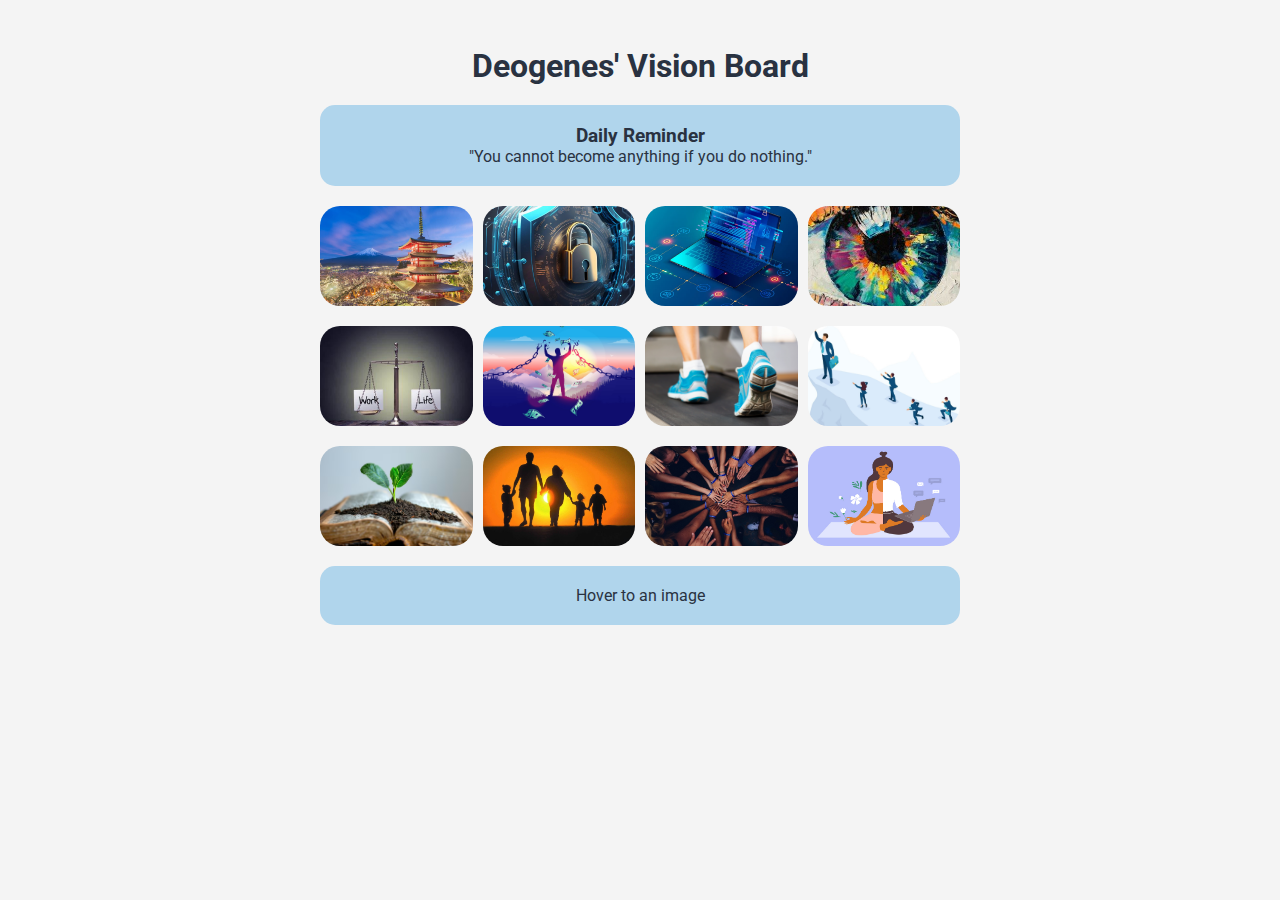
<file: MarananDeogenesGregorioS_CS3102_WSTactivities/Laboratory Activities/Laboratory Activity 2 - 03-10-2024/visionboard.html>
<!DOCTYPE html>
<html lang="en">
<head>
    <meta charset="UTF-8">
    <meta name="viewport" content="width=device-width, initial-scale=1.0">
    <title>Vision Board</title>
    <link rel="stylesheet" href="styles.css">
</head>
<body>
    <header>
        <h1>Deogenes' Vision Board</h1>
    </header>

    <section>
        <div class="image-container">
            <div class="daily-reminder">
                <h3>Daily Reminder</h3>
                <p>"You cannot become anything if you do nothing."</p>
            </div>
            <div class="flex-container-1">
                <div class="img-wrapper">
                    <img src="assets/japan.jpg" alt="Japan">
                    <p>Travel to Japan</p>
                </div>
                <div class="img-wrapper">
                    <img src="assets/cyber.png" alt="Cybersecurity">
                    <p>Master Cybersecurity</p>
                </div>
                <div class="img-wrapper">
                    <img src="assets/programming.png" alt="Arts">
                    <p>Master Programming</p>
                </div>
                <div class="img-wrapper">
                    <img src="assets/arts.jpg" alt="Arts">
                    <p>Be Creative</p>
                </div>
            </div>
            <div class="flex-container-2">
                <div class="img-wrapper">
                    <img src="assets/workLife.png" alt="Japan">
                    <p>Have a Great Work and Life Balance</p>
                </div>
                <div class="img-wrapper">
                    <img src="assets/financialFreedom.png" alt="Cybersecurity">
                    <p>Achieve Financial Freedom</p>
                </div>
                <div class="img-wrapper">
                    <img src="assets/physicallyActive.png" alt="Arts">
                    <p>Be Physically Active</p>
                </div>
                <div class="img-wrapper">
                    <img src="assets/becomeLeader.png" alt="Arts">
                    <p>Be a Leader</p>
                </div>
            </div>
            <div class="flex-container-3">
                <div class="img-wrapper">
                    <img src="assets/learnGrow.png" alt="Japan">
                    <p>Continuesly Learn and Grow</p>
                </div>
                <div class="img-wrapper">
                    <img src="assets/relationship.png" alt="Cybersecurity">
                    <p>Foster Meaningful Relationship</p>
                </div>
                <div class="img-wrapper">
                    <img src="assets/givebacktocommunity.png" alt="Arts">
                    <p>Give Back to Community</p>
                </div>
                <div class="img-wrapper">
                    <img src="assets/wellbeing.png" alt="Arts">
                    <p>Pursue Mental and Emotional Well-being</p>
                </div>
            </div>
        </div>
        <div class="description">
            <p>Hover to an image</p>
        </div>
    </section>
</body>
</html>
</file>
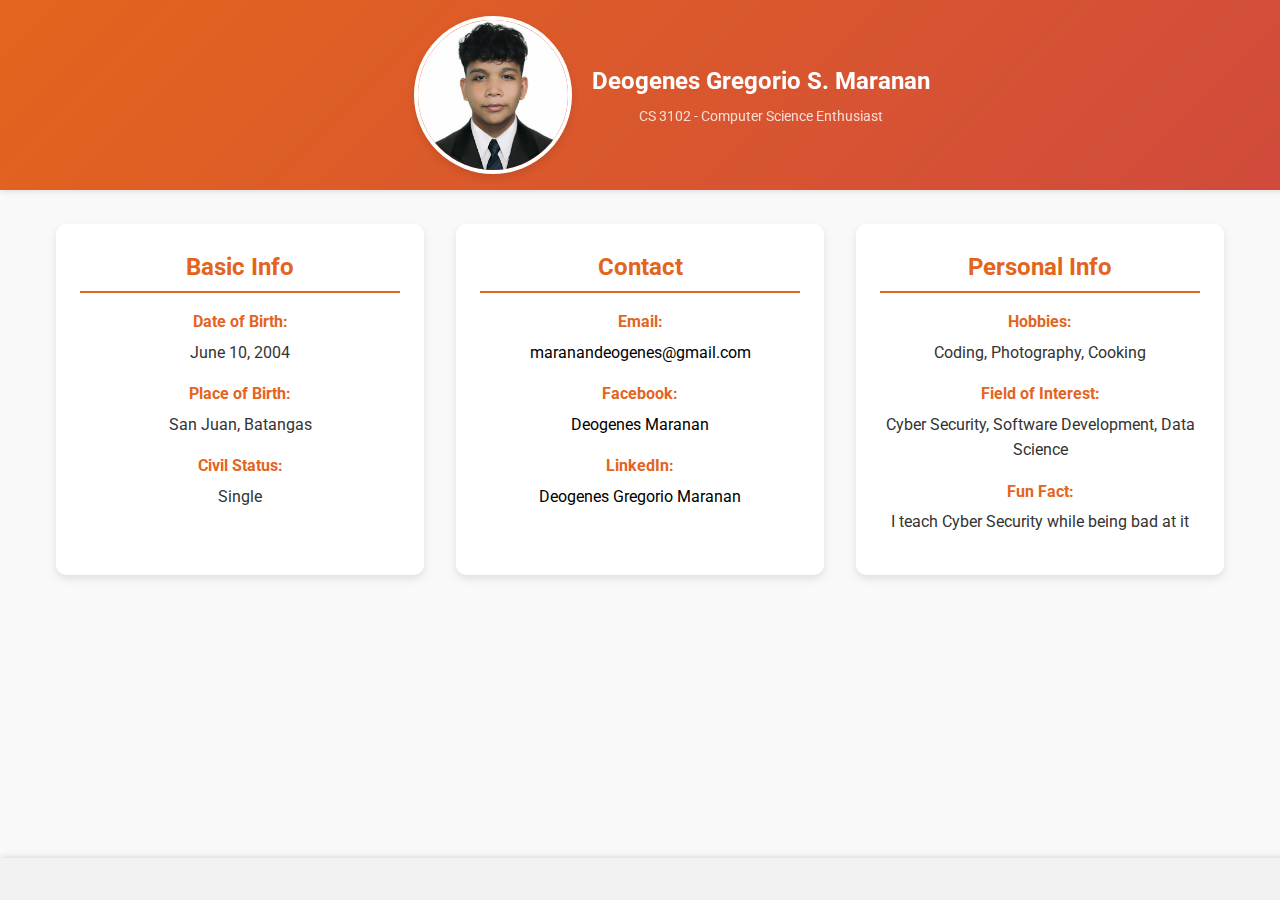
<file: MarananDeogenesGregorioS_CS3102_WSTactivities/Laboratory Activities/Laboratory Activity 4 - 28-11-2024/about.html>
<!DOCTYPE html>
<html lang="en">

<head>
    <meta charset="UTF-8">
    <meta name="viewport" content="width=device-width, initial-scale=1.0">
    <title>About Me</title>
    <link rel="stylesheet" href="https://fonts.googleapis.com/css2?family=Roboto:wght@400;700&display=swap">
    <link rel="stylesheet" href="style.css">
    <link rel="icon" href="1x1.jpg" type="image/jpg">
</head>

<body>

    <header>
        <img src="1x1.jpg" alt="Deogenes Gregorio S. Maranan">
        <div>
            <h1>Deogenes Gregorio S. Maranan</h1>
            <p>CS 3102 - Computer Science Enthusiast</p>
        </div>
    </header>

    <main class="container">
        <section class="box">
            <h2>Basic Info</h2>
            <p class="label">Date of Birth:</p>
            <p>June 10, 2004</p>
            <p class="label">Place of Birth:</p>
            <p>San Juan, Batangas</p>
            <p class="label">Civil Status:</p>
            <p>Single</p>
        </section>

        <section class="box">
            <h2>Contact</h2>
            <p class="label">Email:</p>
            <p><a href="mailto:maranandeogenes@gmail.com">maranandeogenes@gmail.com</a></p>
            <p class="label">Facebook:</p>
            <p><a href="https://web.facebook.com/deogenes.maranan.7" target="_blank">Deogenes Maranan</a></p>
            <p class="label">LinkedIn:</p>
            <p><a href="https://linkedin.com/in/deogenesmaranan" target="_blank">Deogenes Gregorio Maranan</a></p>
        </section>

        <section class="box">
            <h2>Personal Info</h2>
            <p class="label">Hobbies:</p>
            <p>Coding, Photography, Cooking</p>
            <p class="label">Field of Interest:</p>
            <p>Cyber Security, Software Development, Data Science</p>
            <p class="label">Fun Fact:</p>
            <p>I teach Cyber Security while being bad at it</p>
        </section>
    </main>

    <footer></footer>

</body>

</html>
</file>
<file: MarananDeogenesGregorioS_CS3102_WSTactivities/Laboratory Activities/Laboratory Activity 3 - 18-11-2024/style.css>
:root {
    --background-light: #f5f5f5;
    --background-dark: #121212;
    --container-light: #ffffffec;
    --container-dark: #333333ec;
    --textarea-light: #fafafa;
    --textarea-dark: #444;
    --border-light: #ccc;
    --border-dark: #666;
    --text-light: #333;
    --text-dark: #e0e0e0;
    --highlight-light: #eb821a;
    --highlight-dark: #ffa54b;
    --counter-light: #8ea72c;
    --counter-dark: #c7dd6e;
}

body {
    font-family: 'Tw Cen MT', sans-serif;
    margin: 0;
    padding: 0;
    display: flex;
    justify-content: center;
    align-items: center;
    min-height: 100vh;
    background-color: var(--background-light);
    transition: background-color 0.3s ease, color 0.3s ease;
    position: relative;
}

body.dark-mode {
    background-color: var(--background-dark);
    color: var(--text-dark);
}

body.dark-mode .container {
    background-color: var(--container-dark);
    color: var(--text-dark);
}

body.dark-mode textarea {
    background-color: var(--textarea-dark);
    border: 1px solid var(--border-dark);
    color: var(--text-dark);
}

body.dark-mode h2 {
    color: var(--highlight-dark);
}

body.dark-mode .counter {
    color: var(--counter-dark);
}

.container {
    background: var(--container-light);
    padding: 2rem;
    border-radius: 12px;
    box-shadow: 0 8px 24px rgba(0, 0, 0, 0.1);
    width: 80%;
    max-width: 600px;
    min-width: 320px;
    text-align: center;
    box-sizing: border-box;
    z-index: 10;
}

h2 {
    margin-bottom: 1rem;
    font-family: 'Tw Cen MT', sans-serif;
    color: var(--highlight-light);
    font-size: 2rem;
    font-weight: 600;
}

textarea {
    width: 100%;
    height: 150px;
    padding: 1rem;
    font-size: 1.1rem;
    border: 1px solid var(--border-light);
    border-radius: 6px;
    resize: none;
    outline: none;
    background-color: var(--textarea-light);
    margin-bottom: 1rem;
    box-sizing: border-box;
}

.counter-container {
    display: flex;
    justify-content: center;
    gap: 3rem;
    margin-top: 1rem;
}

.counter {
    font-size: 1.3rem;
    color: var(--counter-light);
    font-weight: 500;
}

.theme-toggle-btn {
    position: absolute;
    top: 1rem;
    right: 2rem;
    background: none;
    border: none;
    font-size: 1.8rem;
    cursor: pointer;
    color: var(--text-light);
    padding: 0.5rem;
    border-radius: 50%;
    transition: color 0.3s ease, background-color 0.3s ease;
}

body.dark-mode .theme-toggle-btn {
    color: var(--text-dark);
}

.floating-words {
    position: fixed; 
    top: 0;
    left: 0;
    right: 0;
    bottom: 0;
    pointer-events: none;
    z-index: 0;
    overflow: hidden;
}

.floating-word {
    position: absolute;
    opacity: 0.7;
    font-size: 1rem;
    white-space: nowrap;
    color: var(--textarea-dark);
    user-select: none;
    animation: float 10s linear infinite, fadeInOut 10s ease-in-out infinite;
    animation-timing-function: linear;
}

@keyframes fadeInOut {
    0% {
        opacity: 0;
    }
    50% {
        opacity: 1;
    }
    100% {
        opacity: 0;
    }
}

@keyframes float {
    0% {
        transform: translate(var(--start-x), var(--start-y)) rotate(var(--start-rotate));
    }
    100% {
        transform: translate(var(--end-x), var(--end-y)) rotate(var(--end-rotate));
    }
}

@media (max-width: 600px) {
    .container {
        padding: 1.5rem;
        width: 90%;
    }

    h2 {
        font-size: 1.8rem;
    }

    textarea {
        font-size: 1rem;
    }

    .counter {
        font-size: 1.2rem;
    }

    .counter-container {
        flex-direction: column;
        gap: 1.5rem;
    }
}
</file>
<file: MarananDeogenesGregorioS_CS3102_WSTactivities/Laboratory Activities/Laboratory Activity 4 - 28-11-2024/styles.css>
body {
    font-family: 'Roboto', sans-serif;
    margin: 0;
    padding: 0;
    background-color: #f9f9f9;
    color: #333;
    line-height: 1.6;
}

header {
    background: linear-gradient(135deg, #e3651d, #d0493e);
    color: #fff;
    display: flex;
    align-items: center;
    justify-content: center;
    padding: 1rem 2rem;
    text-align: center;
    position: fixed;
    top: 0;
    left: 0;
    width: 100vw;
    z-index: 1000;
    box-shadow: 0 2px 5px rgba(0, 0, 0, 0.1);
}

header img {
    border-radius: 50%;
    height: 150px;
    width: 150px;
    object-fit: cover;
    margin-right: 20px;
    border: 4px solid #fff;
    box-shadow: 0 4px 8px rgba(0, 0, 0, 0.1);
}

header div {
    display: flex;
    flex-direction: column;
    justify-content: center;
}

header h1 {
    font-size: 1.5rem;
    margin: 0;
}

header p {
    font-size: 0.9rem;
    margin: 0.3rem 0 0;
    opacity: 0.8;
}

.container {
    display: flex;
    flex-wrap: wrap;
    justify-content: space-around;
    padding: 3rem 1rem 1rem;
    max-width: 1200px;
    margin: 10rem auto 0; 
}


.box {
    background: #fff;
    padding: 1.5rem;
    margin: 1rem;
    border-radius: 10px;
    box-shadow: 0 4px 8px rgba(0, 0, 0, 0.1);
    flex: 1 1 300px;
    transition: transform 0.3s ease, box-shadow 0.3s ease;
}

.box:hover {
    transform: translateY(-5px);
    box-shadow: 0 8px 16px rgba(0, 0, 0, 0.15);
}

h2 {
    margin: 0 0 1rem;
    font-size: 1.5rem;
    color: #e3651d;
    text-align: center;
    border-bottom: 2px solid #e3651d;
    padding-bottom: 0.3rem;
}

.label {
    font-weight: bold;
    color: #e3651d;
    margin-bottom: 0.3rem;
}

p {
    text-align: center;
    margin: 0.3rem 0 1rem;
}

a {
    color: #000;
    text-decoration: none;
}

a:hover {
    color: #e3651d;
    text-decoration: underline;
}

footer {
    background-color: #f2f2f2;
    text-align: center;
    padding: 0.5rem;
    position: fixed;
    bottom: 0;
    left: 0;
    height: 2vw;
    width: 100%;
    z-index: 1000;
    box-shadow: 0 -2px 5px rgba(0, 0, 0, 0.1);
}

@media (max-width: 768px) {
    header {
        flex-direction: column;
    }

    header img {
        margin-right: 0;
        margin-bottom: 1rem;
    }

    header h1 {
        font-size: 1.2rem;
    }
}

@media (max-width: 480px) {
    header {
        padding: 0.8rem;
    }

    .container {
        padding: 8rem 0.8rem 2rem;
    }

    h2 {
        font-size: 1.3rem;
    }
}
</file>
<file: MarananDeogenesGregorioS_CS3102_WSTactivities/Practice/FlexBox/style.css>
/* BASE STYLES */

:root {
    /*Selects the document's root element*/
    --clr-dark: #0f172a;
    --clr-light: #f1f5f9;
    --clr-accent: #ff00aa;
    
}

*,
*::before, /*inserts something before the content of each selected element(s)*/
*::after /*inserts something after the content of each selected element(s)*/
{
    box-sizing: border-box;

}

body {
    margin: 0;
    padding: 0;
    line-height: 1.6;
    word-spacing: 1.4px;
    color: var(--clr-dark);
    background-color: var(--clr-light);
    display: flex;
    justify-content: center;
    align-items: center;
    height: 100vh;
}


.container {
    width: 80%;
    height: 700px;
    margin: auto auto;
    border: 10px solid var(--clr-dark);
    display: flex;
    flex-wrap: wrap;
    gap: 10px;
    justify-content: center;
    align-items: center;
}

.item{
    width: 150px;
    height: 150px;
    background-color: #fd89c3;
    padding: 1em;
    font-weight: 700;
    color: var(--clr-light);
    text-align: center;
    border: 10px solid var(--clr-accent);
    border-radius: 10px;
}
</file>
<file: MarananDeogenesGregorioS_CS3102_WSTactivities/Exercise Sets/Excercise 2/style.css>
body {
    font-family: 'Roboto', sans-serif;
    margin: 0;
    padding: 0;
    background-color: #f5F5F5;
}

header {
    background-color: #e3651d;
    color: #fff;
    display: flex;
    align-items: center;
    justify-content: center;
    padding: 1rem 2rem;
}

header img {
    border-radius: 50%;
    height: 150px;
    width: 150px;
    object-fit: cover;
    margin-right: 20px;
    border: 4px solid #fff;
}

header div {
    display: flex;
    flex-direction: column;
    justify-content: center;
}

header h1, header p {
    margin: 0;
    padding: 0;
}

header h1 {
    font-size: 2rem;
}

header p {
    font-size: 1.2rem;
    color: #f4f4f4d0;
}

.container {
    display: flex;
    flex-wrap: wrap;
    justify-content: space-between;
    padding: 1rem;
    max-width: 1200px;
    margin: 0 auto;
}

.box {
    background-color: #c8eb2c57;
    padding: 1.5rem;
    margin: 0.5rem;
    border-radius: 10px;
    box-shadow: 0 4px 8px rgba(0, 0, 0, 0.1);
    flex: 1 1 30%;
    min-width: 250px;
    text-align: center;
}

h2 {
    margin-top: 0;
    color: #750e21;
}

p {
    color: #555;
}

.bold {
    font-weight: bold;
    color: #e3651d;
}

a {
    color: #555;
    text-decoration: none;
}

a:hover {
    color: #e3651d;
    text-decoration: underline;
}

@media (max-width: 768px) {
    .box {
        flex: 1 1 100%;
    }
}
</file>
<file: MarananDeogenesGregorioS_CS3102_WSTactivities/Laboratory Activities/Laboratory Activity 2 - 03-10-2024/styles.css>
@import url('https://fonts.googleapis.com/css2?family=Roboto:wght@400;500;700&display=swap');

:root {
    --primary: #f4f4f4;
    --secondary: #b0d5ec;
    --accent: #293241;
}

body {
    background-color: var(--primary);
    font-family: 'Roboto', sans-serif;
    color: var(--accent);
    display: flex;
    justify-content: center;
    align-items: center;
    height: auto;
    flex-direction: column;
    padding: 20px;
}

header {
    margin-top: 1.5vw;
    text-align: center;
}

header h1 {
    margin: 0;
}

section .daily-reminder {
    border-radius: 15px;
    background: var(--secondary);
    padding: 20px;
    text-align: center;
    margin: 20px 0;
}

section .daily-reminder h3,
section .daily-reminder p {
    margin: 0;
}

.image-container {
    width: 50vw;
}

section .flex-container-1,
section .flex-container-2,
section .flex-container-3 {
    display: flex;
    justify-content: space-between;
    align-items: center;
    margin-block: 5px 20px;
    gap: 10px;
}

section .flex-container-1 .img-wrapper,
section .flex-container-2 .img-wrapper,
section .flex-container-3 .img-wrapper {
    position: relative;
    flex: 1 1 25%;
    transition: flex 0.3s ease;
    overflow: hidden;
}

section .flex-container-1 img,
section .flex-container-2 img,
section .flex-container-3 img {
    height: 100px;
    border-radius: 20px;
    max-width: 100%;
    object-fit: cover;
    display: block;
    width: 100%;
    transition: transform 0.3s ease, opacity 0.3s ease;
}

section .flex-container-1 img:hover,
section .flex-container-2 img:hover,
section .flex-container-3 img:hover {
    opacity: 0.6;
}

section .flex-container-1:hover .img-wrapper,
section .flex-container-2:hover .img-wrapper,
section .flex-container-3:hover .img-wrapper {
    flex: 1 1 6.66%;
}

section .flex-container-1:hover .img-wrapper:hover,
section .flex-container-2:hover .img-wrapper:hover,
section .flex-container-3:hover .img-wrapper:hover {
    flex: 1 1 80%;
}

section .flex-container-1 .img-wrapper p,
section .flex-container-2 .img-wrapper p,
section .flex-container-3 .img-wrapper p {
    display: none;
    position: absolute;
    top: 35%;
    left: 50%;
    transform: translate(-50%, -50%);
    background-color: var(--accent);
    color: white;
    padding: 10px;
    border-radius: 7px;
    font-size: 1rem;
    text-align: center;
    transition: opacity 1s ease;
    transition-delay: 1s;
}

section .flex-container-1 .img-wrapper:hover p,
section .flex-container-2 .img-wrapper:hover p,
section .flex-container-3 .img-wrapper:hover p {
    display: block;
}

footer {
    margin-top: 2vw;
    margin-bottom: 1vw;
    text-align: center;
}

section .description {
    border-radius: 15px;
    background: var(--secondary);
    padding: 20px;
    text-align: center;
    margin: 0;
}

section .description p {
    margin: 0;
}

/* Media Query for responsiveness */
@media (max-width: 768px) {
    .image-container {
        width: 90vw;
    }

    section .flex-container-1 img,
    section .flex-container-2 img,
    section .flex-container-3 img {
        height: 80px;
    }

    section .flex-container-1 .img-wrapper,
    section .flex-container-2 .img-wrapper,
    section .flex-container-3 .img-wrapper {
        flex: 1 1 45%;
    }

    section .flex-container-1:hover .img-wrapper:hover,
    section .flex-container-2:hover .img-wrapper:hover,
    section .flex-container-3:hover .img-wrapper:hover {
        flex: 1 1 90%;
    }

    header {
        margin-top: 20%;
        margin-bottom: 5%;
    }

    header h1 {
        font-size: 1.5rem;
    }

    section .daily-reminder h3 {
        font-size: 1.2rem;
    }

    section .daily-reminder p {
        font-size: 0.9rem;
    }

    section .flex-container-1 .img-wrapper p,
    section .flex-container-2 .img-wrapper p,
    section .flex-container-3 .img-wrapper p {
        font-size: 0.8rem;
    }
}
</file>
<file: MarananDeogenesGregorioS_CS3102_WSTactivities/Laboratory Activities/Laboratory Activity 4 - 28-11-2024/style.css>
body {
    font-family: 'Roboto', sans-serif;
    margin: 0;
    padding: 0;
    background-color: #f9f9f9;
    color: #333;
    line-height: 1.6;
}

header {
    background: linear-gradient(135deg, #e3651d, #d0493e);
    color: #fff;
    display: flex;
    align-items: center;
    justify-content: center;
    padding: 1rem 2rem;
    text-align: center;
    position: fixed;
    top: 0;
    left: 0;
    width: 100vw;
    z-index: 1000;
    box-shadow: 0 2px 5px rgba(0, 0, 0, 0.1);
}

header img {
    border-radius: 50%;
    height: 150px;
    width: 150px;
    object-fit: cover;
    margin-right: 20px;
    border: 4px solid #fff;
    box-shadow: 0 4px 8px rgba(0, 0, 0, 0.1);
}

header div {
    display: flex;
    flex-direction: column;
    justify-content: center;
}

header h1 {
    font-size: 1.5rem;
    margin: 0;
}

header p {
    font-size: 0.9rem;
    margin: 0.3rem 0 0;
    opacity: 0.8;
}

.container {
    display: flex;
    flex-wrap: wrap;
    justify-content: space-around;
    padding: 3rem 1rem 1rem;
    max-width: 1200px;
    margin: 10rem auto 0; 
}


.box {
    background: #fff;
    padding: 1.5rem;
    margin: 1rem;
    border-radius: 10px;
    box-shadow: 0 4px 8px rgba(0, 0, 0, 0.1);
    flex: 1 1 300px;
    transition: transform 0.3s ease, box-shadow 0.3s ease;
}

.box:hover {
    transform: translateY(-5px);
    box-shadow: 0 8px 16px rgba(0, 0, 0, 0.15);
}

h2 {
    margin: 0 0 1rem;
    font-size: 1.5rem;
    color: #e3651d;
    text-align: center;
    border-bottom: 2px solid #e3651d;
    padding-bottom: 0.3rem;
}

.label {
    font-weight: bold;
    color: #e3651d;
    margin-bottom: 0.3rem;
}

p {
    text-align: center;
    margin: 0.3rem 0 1rem;
}

a {
    color: #000;
    text-decoration: none;
}

a:hover {
    color: #e3651d;
    text-decoration: underline;
}

footer {
    background-color: #f2f2f2;
    text-align: center;
    padding: 0.5rem;
    position: fixed;
    bottom: 0;
    left: 0;
    height: 2vw;
    width: 100%;
    z-index: 1000;
    box-shadow: 0 -2px 5px rgba(0, 0, 0, 0.1);
}

@media (max-width: 768px) {
    header {
        flex-direction: column;
    }

    header img {
        margin-right: 0;
        margin-bottom: 1rem;
    }

    header h1 {
        font-size: 1.2rem;
    }
}

@media (max-width: 480px) {
    header {
        padding: 0.8rem;
    }

    .container {
        padding: 8rem 0.8rem 2rem;
    }

    h2 {
        font-size: 1.3rem;
    }
}
</file>
